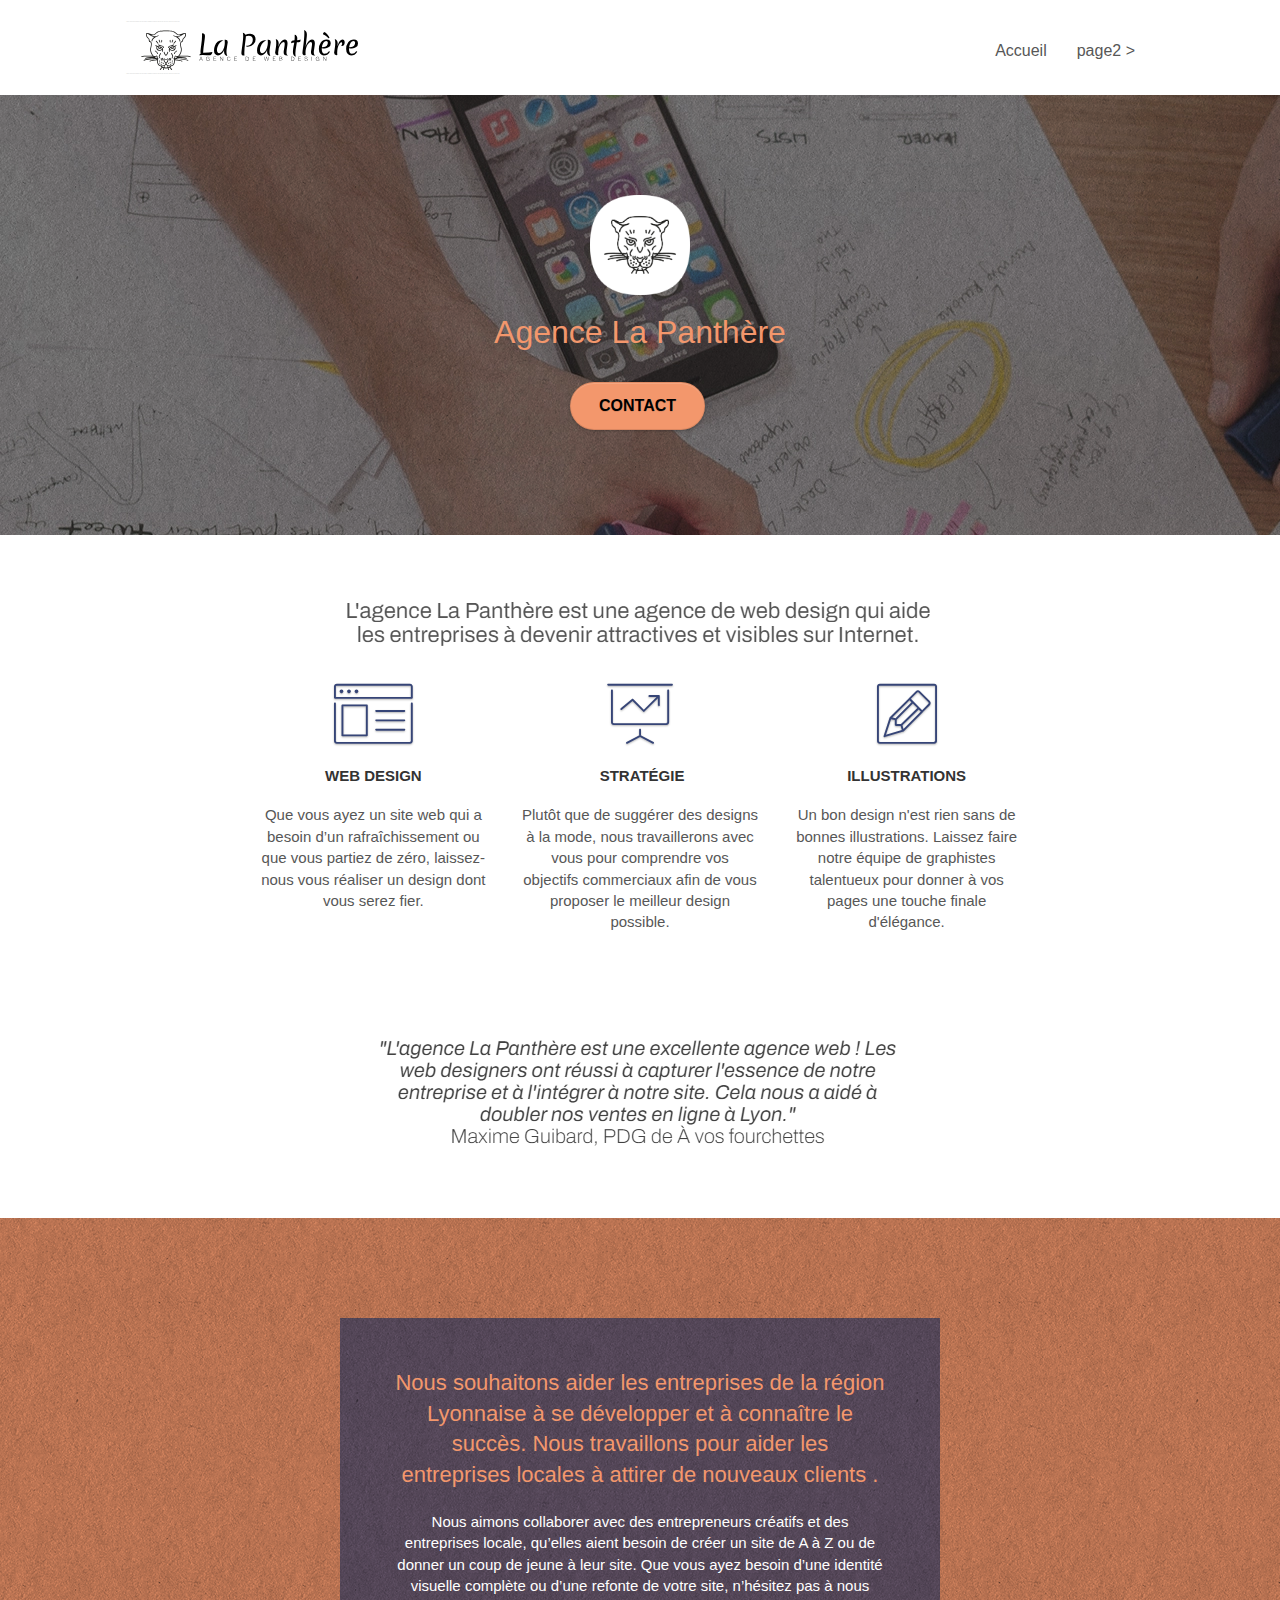
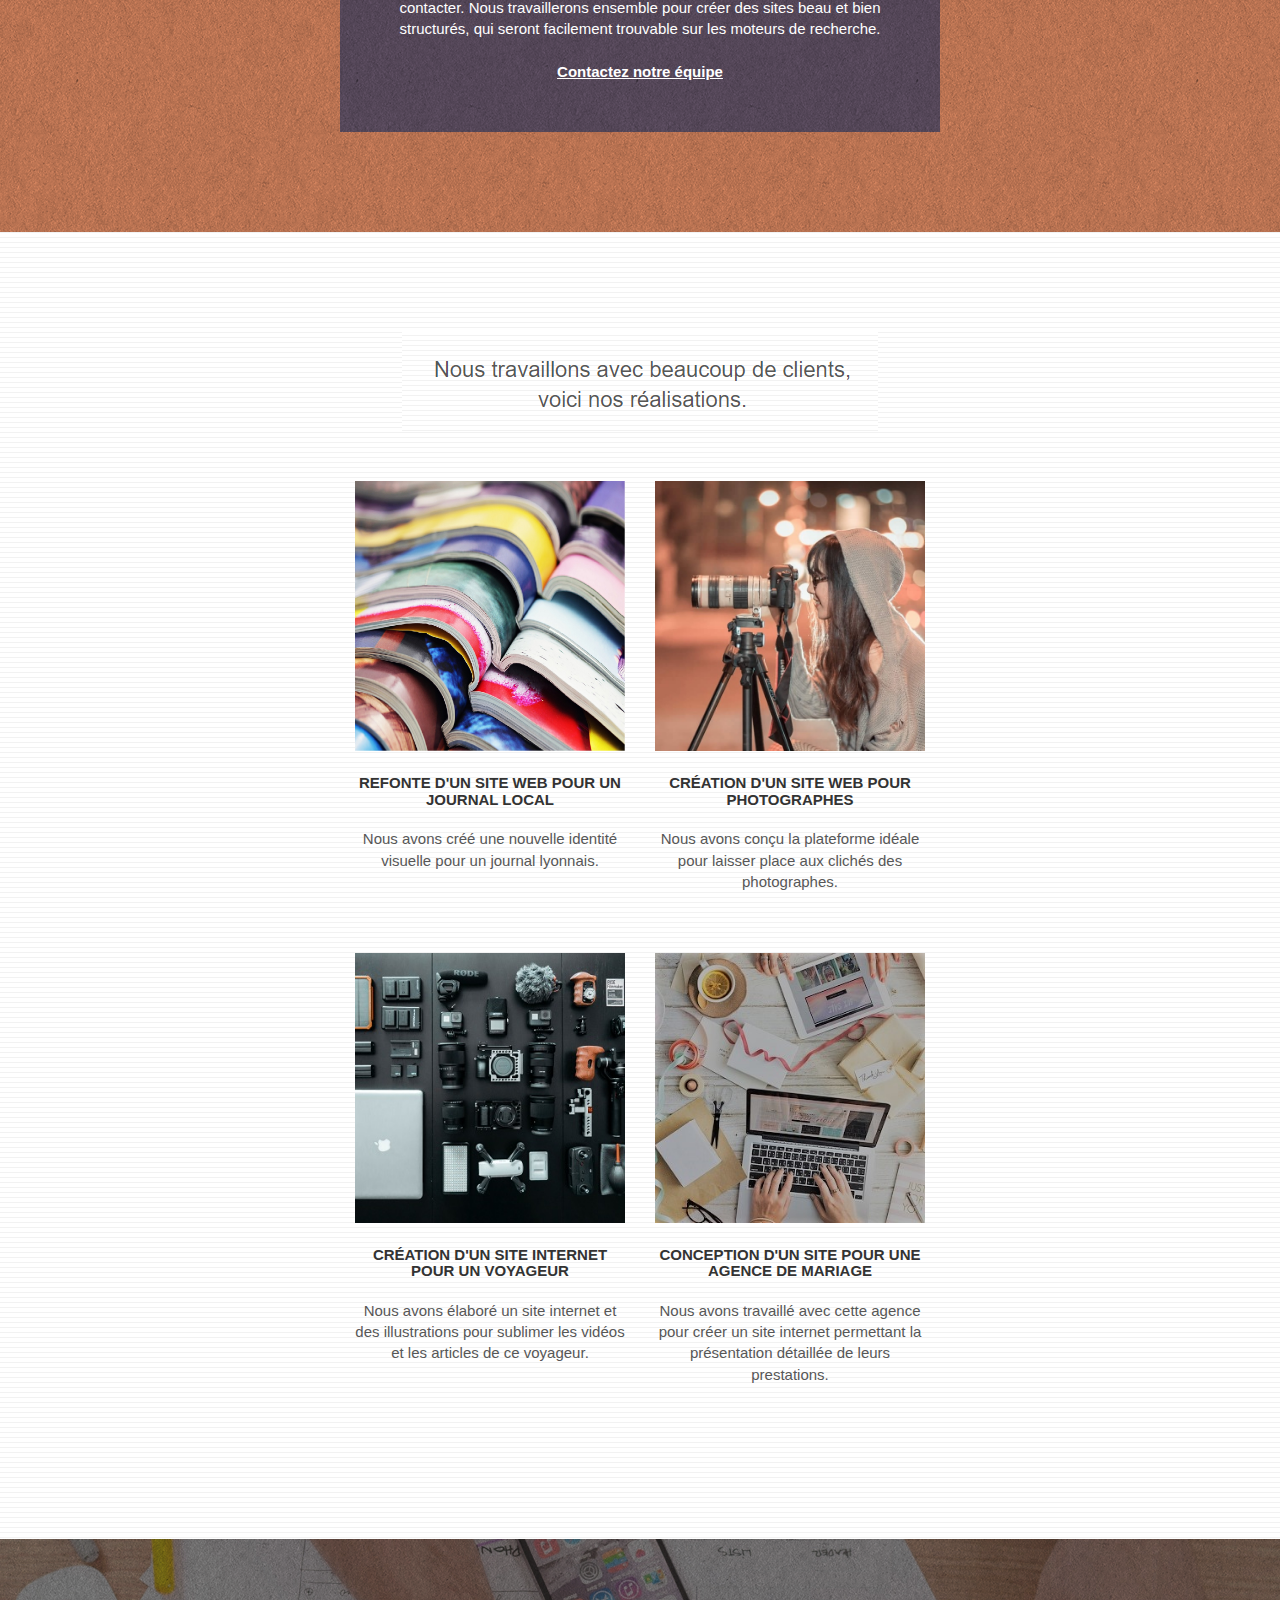
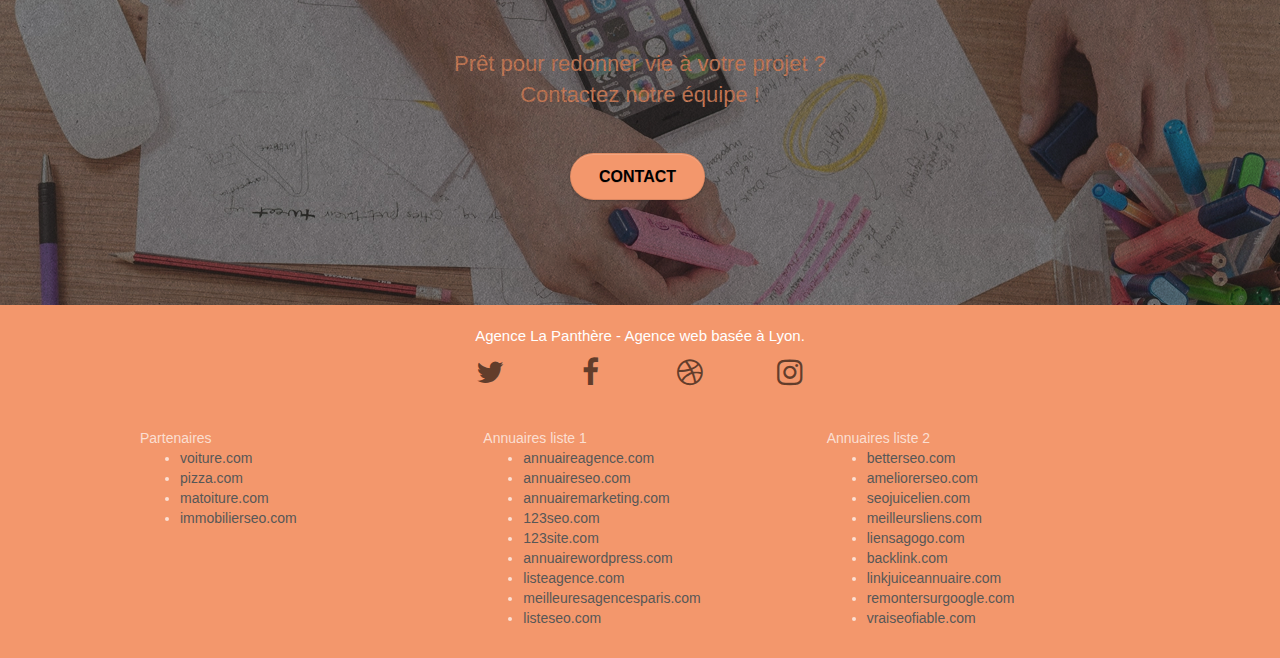
<file: index.html>
<!doctype html>
<html lang="Default">
<head>
    <meta charset="utf-8">
    <meta name="keywords" content="seo, google, site web, site internet, agence design paris, agence design, agence design,agence design,agence design,agence design,agence design,agence design,agence design,agence design">
    <meta name="description" content="">
    <meta name="viewport" content="width=device-width, initial-scale=1.0, viewport-fit=cover">
    <link rel="shortcut icon" type="image/png" href="favicon.jpg">
    
	<link rel="stylesheet" type="text/css" href="./css/bootstrap.css">
	<link rel="stylesheet" type="text/css" href="style.css">
	<link rel="stylesheet" type="text/css" href="./css/font-awesome.css">
	<link rel="stylesheet" type="text/css" href="./css/et-line.css">
	
    
	<script src="./js/jquery-2.1.0.js"></script>
	<script src="./js/bootstrap.js"></script>
	<script src="./js/blocs.js"></script>
	<script src="./js/jquery.touchSwipe.js" defer></script>
	<script src="./js/gmaps.js"></script>

    <title>.</title>

    
<!-- Analytics -->
 
<!-- Analytics END -->
    
</head>
<body>
<!-- Principal conteneur -->
<div class="page-container">
    
<!-- bloc-0 -->
<div class="bloc bgc-white l-bloc " id="bloc-0">
	<div class="container bloc-sm">

		<nav class="navbar row">
			<div class="navbar-header">
				<div class="keywords" style="color:#cccccc;font-size:1px;">Agence web à paris, stratégie web, web design, illustrations, design de site web, site web, web, internet, site internet, site</div>
				<a class="navbar-brand" href="index.html"><img src="img/agence-la-panthere-monochrome.svg" alt="paris web design logo agence web meilleure agence" height="40" /></a>
				<div class="keywords" style="color:#cccccc;font-size:1px;">Agence web à paris, stratégie web, web design, illustrations, design de site web, site web, web, internet, site internet, site</div>
				<button id="nav-toggle" type="button" class="ui-navbar-toggle navbar-toggle" data-toggle="collapse" data-target=".navbar-1">
					<span class="sr-only">Toggle navigation</span><span class="icon-bar"></span><span class="icon-bar"></span><span class="icon-bar"></span>
				</button>
			</div>
			<div class="collapse navbar-collapse navbar-1 special-dropdown-nav">
				<ul class="site-navigation nav navbar-nav">
					<li>
						<a href="index.html">Accueil</a>
					</li>
					<li>
					</li>
					<li>
						<a href="page2.html">page2 &gt;</a>
					</li>
				</ul>
			</div>
		</nav>
	</div>
</div>
<!-- bloc-0 END -->

<!-- bloc-1-presentation -->
<div class="bloc bgc-dark-slate-blue bg-banniere d-bloc bg-t-edge bloc-bg-texture texture-paper b-parallax" id="bloc-1-hero">
	<div class="container bloc-lg">
		<div class="row tight-width-whitespace">
			<div class="col-sm-12">
				<img src="img/logo.png" class="center-block image-resize-mode" width="100" alt="Agence La Panthère, agence web paris, création logo paris" />
				<h1 class="text-center hero-bloc-text tc-white ">
					Agence La Panthère
				</h1>
				<div class="text-center">
					<a href="page2.html" class="btn btn-lg btn-clean btn-rd cta-hero btn-atomic-tangerine" id="cta-hero">Contact</a>
				</div>
			</div>
		</div>
	</div>
</div>
<!-- bloc-1-presentation END -->

<!-- bloc-2-services -->
<div class="bloc bgc-white l-bloc" id="bloc-2-services">
	<div class="container bloc-md">
		<div class="row">
			<div class="col-sm-12 text-center">
				<img alt="agence web, agence web paris, web design paris, stratégie web" src="img/title.png" />
			</div>
		</div>
		<div class="row voffset-lg med-width-whitespace">
			<div class="col-sm-4">
				<div class="text-center">
					<span class="et-icon-browser sm-shadow icon-dark-slate-blue icons icon-lg"></span>
				</div>
				<h3 class="mg-md text-center">
					Web design
				</h3>
				<p class="text-center ">
					Que vous ayez un site web qui a besoin d&rsquo;un rafraîchissement ou que vous partiez de zéro, laissez-nous vous réaliser un design dont vous serez fier.
				</p>
			</div>
			<div class="col-sm-4">
				<div class="text-center">
					<span class="et-icon-presentation sm-shadow icon-dark-slate-blue icons icon-lg"></span>
				</div>
				<h3 class="mg-md text-center">
					&nbsp;Stratégie
				</h3>
				<p class="text-center ">
					Plutôt que de suggérer des designs à la mode, nous travaillerons avec vous pour comprendre vos objectifs commerciaux afin de vous proposer le meilleur design possible.<br>
				</p>
			</div>
			<div class="col-sm-4">
				<div class="text-center">
					<span class="et-icon-edit sm-shadow icon-dark-slate-blue icons icon-lg"></span>
				</div>
				<h3 class="mg-md text-center">
					Illustrations
				</h3>
				<p class="text-center ">
					Un bon design n'est rien sans de bonnes illustrations. Laissez faire notre équipe de graphistes talentueux pour donner à vos pages une touche finale d'élégance.
				</p>
			</div>
		</div>
		<div class="row voffset-lg voffset">
			<div class="col-xs-12 col-md-8 col-md-offset-2 text-center">
				<img alt="agence web, agence web paris, web design paris, stratégie web" src="img/citation.png" />

			</div>
		</div>
	</div>
</div>
<!-- bloc-2-services END -->

<!-- bloc-3-what-i-do -->
<div class="bloc tc-white bgc-atomic-tangerine bg-presentation d-bloc bloc-bg-texture texture-paper b-parallax" id="bloc-3-what-i-do">
	<div class="container bloc-lg">
		<div class="row tight-width-whitespace black-background">
			<div class="col-sm-12">
				<h2 class="mg-md text-center tc-white">
					Nous souhaitons aider les entreprises de la région Lyonnaise à se développer et à connaître le succès. Nous travaillons pour aider les entreprises locales à attirer de nouveaux clients .<br>
				</h2>
				<p class="text-center white">
					Nous aimons collaborer avec des entrepreneurs créatifs et des entreprises locale, qu’elles aient besoin de créer un site de A à Z ou de donner un coup de jeune à leur site. Que vous ayez besoin d’une identité visuelle complète ou d’une refonte de votre site, n’hésitez pas à nous contacter. Nous travaillerons ensemble pour créer des sites beau et bien structurés, qui seront facilement trouvable sur les moteurs de recherche. <br><br><a class="ltc-white bold-link" href="page2.html">Contactez notre équipe</a><br>
				</p>
			</div>
		</div>
	</div>
</div>
<!-- bloc-3-what-i-do END -->

<!-- bloc-4-portfolio -->
<div class="bloc bgc-white bg-lines-h2-bg bg-repeat l-bloc" id="bloc-4-portfolio">
	<div class="container bloc-lg">
		<div class="row">
			<div class="col-sm-12 text-center">
				<img alt="agence web, agence web paris, web design paris, stratégie web" src="img/title2.png" />
			</div>
		</div>
		<div class="row tight-width-whitespace portfolio-row">
			<div class="col-sm-6">
				<a href="#" data-lightbox="img/1.jpg" data-gallery-id="gallery-1" data-caption="Refonte d'un site web pour un journal local" data-frame="snapshot-lb"><img src="img/1.jpg" alt="paris web design logo agence web meilleure agence et refonte site web journal" class="img-responsive portfolio-thumb" /></a>
				<h3 class="mg-md text-center">
					Refonte d'un site web pour un journal local
				</h3>
				<p class="text-center">
					Nous avons créé une nouvelle identité visuelle pour un journal lyonnais.
				</p>
			</div>
			<div class="col-sm-6">
				<a href="#" data-lightbox="img/2.jpg" data-gallery-id="gallery-1" data-caption="Création d'un site web pour photographes" data-frame="snapshot-lb"><img src="img/2.jpg" class="img-responsive portfolio-thumb" alt="paris web design logo agence web meilleure agence, Création d'un site web pour photographes" /></a>
				<h3 class="mg-md text-center">
					Création d'un site web pour photographes
				</h3>
				<p class="text-center">
					Nous avons conçu la plateforme idéale pour laisser place aux clichés des photographes.
				</p>
			</div>
		</div>
		<div class="row tight-width-whitespace portfolio-row">
			<div class="col-sm-6">
				<a href="#" data-lightbox="img/3.bmp" data-gallery-id="gallery-1" data-caption="Création d'un site internet pour un voyageur" data-frame="snapshot-lb"><img src="img/3.bmp" class="img-responsive portfolio-thumb" alt="paris web design logo agence web meilleure agence, Création d'un site web pour voyageur"/></a>
				<h3 class="mg-md text-center">
					Création d'un site internet pour un voyageur
				</h3>
				<p class="text-center">
					Nous avons élaboré un site internet et des illustrations pour sublimer les vidéos et les articles de ce voyageur.
				</p>
			</div>
			<div class="col-sm-6">
				<a href="#" data-lightbox="img/4.bmp" data-gallery-id="gallery-1" data-caption="Conception d'un site pour une agence de mariage" data-frame="snapshot-lb"><img src="img/4.bmp" class="img-responsive portfolio-thumb" alt="paris web design logo agence web meilleure agence, Création d'un site web pour agence de mariage" /></a>
				<h3 class="mg-md text-center">
					Conception d'un site pour une agence de mariage
				</h3>
				<p class="text-center">
					Nous avons travaillé avec cette agence pour créer un site internet permettant la présentation détaillée de leurs prestations.
				</p>
			</div>
		</div>
	</div>
</div>
<!-- bloc-4-portfolio END -->

<!-- bloc-5-cta -->
<div class="bloc bgc-dark-slate-blue bg-banniere d-bloc bloc-bg-texture texture-paper" id="bloc-5-cta">
	<div class="container bloc-lg">
		<div class="row">
			<h2 class="mg-md text-center tc-white">
				Prêt pour redonner vie à votre projet ?<br>Contactez notre équipe !
			</h2>
			<div class="col-sm-12 text-center">
				<a href="page2.html" class="btn btn-atomic-tangerine btn-clean btn-rd btn-lg cta-hero">Contact</a>
			</div>
		</div>
	</div>
</div>
<!-- bloc-5-cta END -->

<!-- Footer - bloc-8 -->
<div class="bloc bgc-atomic-tangerine d-bloc" id="bloc-8">
	<div class="container bloc-sm">
		<div class="row">
			<div class="col-sm-12">
				<p class="text-center white">
					Agence La Panthère - Agence web basée à Lyon.<br>
				</p>
				<div class="row row-no-gutters social">
					<div class="col-sm-3">
						<div class="text-center">
							<a class="social" href="index.html"><span class="fa fa-twitter icon-md"></span></a>
						</div>
					</div>
					<div class="col-sm-3">
						<div class="text-center">
							<a class="social" href="index.html"><span class="fa fa-facebook icon-md"></span></a>
						</div>
					</div>
					<div class="col-sm-3">
						<div class="text-center">
							<a class="social" href="index.html"><span class="fa fa-dribbble icon-md"></span></a>
						</div>
					</div>
					<div class="col-sm-3">
						<div class="text-center">
							<a class="social" href="index.html"><span class="fa fa-instagram icon-md"></span></a>
						</div>
					</div>
					<div class="keywords" style="color:#F3976C;">Agence web à paris, stratégie web, web design, illustrations, design de site web, site web, web, internet, site internet, site</div>
				</div>
				<div class="row">
					<div class="col-sm-4">
						Partenaires
							<ul>
								<li><a href="voiture.com">voiture.com</a></li>
								<li><a href="pizza.com">pizza.com</a></li>
								<li><a href="matoiture.com">matoiture.com</a></li>
								<li><a href="immobilierseo.com">immobilierseo.com</a></li>
							</ul>		
					</div>
					<div class="col-sm-4">
						Annuaires liste 1
						<ul>
							<li><a href="annuaireagence.com">annuaireagence.com</a></li>
							<li><a href="annuaireseo.com">annuaireseo.com</a></li>
							<li><a href="annuairemarketing.com">annuairemarketing.com</a></li>
							<li><a href="123seoture.com">123seo.com</a></li>
							<li><a href="123site.com">123site.com</a></li>
							<li><a href="annuairewordpress.com">annuairewordpress.com</a></li>
							<li><a href="listeagence.com">listeagence.com</a></li>
							<li><a href="meilleuresagencesparis.com">meilleuresagencesparis.com</a></li>
							<li><a href="listeseo.com">listeseo.com</a></li>
						</ul>
					</div>
					<div class="col-sm-4">
						Annuaires liste 2
						<ul>
							<li><a href="betterseo.com">betterseo.com</a></li>
							<li><a href="ameliorerseo.com">ameliorerseo.com</a></li>
							<li><a href="seojuicelien.com">seojuicelien.com</a></li>
							<li><a href="meilleursliens.com">meilleursliens.com</a></li>
							<li><a href="liensagogo.com">liensagogo.com</a></li>
							<li><a href="backlink.com">backlink.com</a></li>
							<li><a href="linkjuiceannuaire.com">linkjuiceannuaire.com</a></li>
							<li><a href="remontersurgoogle.com">remontersurgoogle.com</a></li>
							<li><a href="vraiseofiable.com">vraiseofiable.com</a></li>
						</ul>
					</div>
				</div>
			</div>
		</div>
	</div>
</div>
<!-- Footer - bloc-8 END -->

</div>
<!-- Principal conteneur END -->
    

</body>
</html>
</file>
<file: style.css>
body {
    margin: 0;
    padding: 0;
    background: #FFF;
    overflow-x: hidden;
    -webkit-font-smoothing: antialiased;
    -moz-osx-font-smoothing: grayscale;
}

a,
button {
    transition: all .3s ease-in-out;
    outline: none !important;
}

a:hover {
    text-decoration: none;
    cursor: pointer;
}

#page-loading-blocs-notifaction {
    position: fixed;
    top: 0;
    bottom: 0;
    width: 100%;
    z-index: 100000;
    background: #FFFFFF url("img/pageload-spinner.gif") no-repeat center center;
}

.bloc {
    width: 100%;
    clear: both;
    background: 50% 50% no-repeat;
    padding: 0 50px;
    -webkit-background-size: cover;
    -moz-background-size: cover;
    -o-background-size: cover;
    background-size: cover;
    position: relative;
}

.bloc .container {
    padding-left: 0;
    padding-right: 0;
}

.bloc-lg {
    padding: 100px 50px;
}

.bloc-md {
    padding: 50px;
}

.bloc-sm {
    padding: 20px 50px;
}

.bg-center,
.bg-l-edge,
.bg-r-edge,
.bg-t-edge,
.bg-b-edge,
.bg-tl-edge,
.bg-bl-edge,
.bg-tr-edge,
.bg-br-edge,
.bg-repeat {
    -webkit-background-size: auto !important;
    -moz-background-size: auto !important;
    -o-background-size: auto !important;
    background-size: auto !important;
}

.bg-repeat {
    background: repeat;
}

.bg-t-edge {
    background: top no-repeat;
}

.bloc-bg-texture::before {
    content: "";
    background-size: 2px 2px;
    position: absolute;
    top: 0;
    bottom: 0;
    left: 0;
    right: 0;
}

.texture-paper::before {
    background: url("img/texture-paper.webp");
    background-size: 280px 280px;
}

.b-parallax {
    background-attachment: fixed;
}

.d-bloc {
    color: rgba(255, 255, 255, .7);
}

.d-bloc button:hover {
    color: rgba(255, 255, 255, .9);
}

.d-bloc .icon-round,
.d-bloc .icon-square,
.d-bloc .icon-rounded,
.d-bloc .icon-semi-rounded-a,
.d-bloc .icon-semi-rounded-b {
    border-color: rgba(255, 255, 255, .9);
}

.d-bloc .divider-h span {
    border-color: rgba(255, 255, 255, .2);
}

.d-bloc .a-btn,
.d-bloc .navbar a,
.d-bloc .navbar-brand,
.d-bloc a .icon-sm,
.d-bloc a .icon-md,
.d-bloc a .icon-lg,
.d-bloc a .icon-xl,
.d-bloc h1 a,
.d-bloc h2 a,
.d-bloc h3 a,
.d-bloc h4 a,
.d-bloc h5 a,
.d-bloc h6 a,
.d-bloc p a {
    color: rgba(0, 0, 0, .6);
}

.d-bloc .a-btn:hover,
.d-bloc .navbar a:hover,
.d-bloc .navbar-brand:hover,
.d-bloc a:hover .icon-sm,
.d-bloc a:hover .icon-md,
.d-bloc a:hover .icon-lg,
.d-bloc a:hover .icon-xl,
.d-bloc h1 a:hover,
.d-bloc h2 a:hover,
.d-bloc h3 a:hover,
.d-bloc h4 a:hover,
.d-bloc h5 a:hover,
.d-bloc h6 a:hover,
.d-bloc p a:hover {
    color: black;
}

.d-bloc .navbar-toggle .icon-bar {
    background: rgba(255, 255, 255, 1);
}

.d-bloc .btn-wire,
.d-bloc .btn-wire:hover {
    color: rgba(255, 255, 255, 1);
    border-color: rgba(255, 255, 255, 1);
}

.d-bloc .panel {
    color: rgba(0, 0, 0, .5);
}

.d-bloc .panel button:hover {
    color: rgba(0, 0, 0, .7);
}

.d-bloc .panel icon {
    border-color: rgba(0, 0, 0, .7);
}

.d-bloc .panel .divider-h span {
    border-color: rgba(0, 0, 0, .1);
}

.d-bloc .panel .a-btn {
    color: rgba(0, 0, 0, .6);
}

.d-bloc .panel .a-btn:hover {
    color: rgba(0, 0, 0, 1);
}

.d-bloc .panel .btn-wire,
.d-bloc .panel .btn-wire:hover {
    color: rgba(0, 0, 0, .7);
    border-color: rgba(0, 0, 0, .3);
}

.d-bloc .panel,
.l-bloc {
    color: rgba(0, 0, 0, .5);
}

.d-bloc .panel button:hover,
.l-bloc button:hover {
    color: rgba(0, 0, 0, .7);
}

.l-bloc .icon-round,
.l-bloc .icon-square,
.l-bloc .icon-rounded,
.l-bloc .icon-semi-rounded-a,
.l-bloc .icon-semi-rounded-b {
    border-color: rgba(0, 0, 0, .7);
}

.d-bloc .panel .divider-h span,
.l-bloc .divider-h span {
    border-color: rgba(0, 0, 0, .1);
}

.d-bloc .panel .a-btn,
.l-bloc .a-btn,
.l-bloc .navbar a,
.l-bloc .navbar-brand,
.l-bloc a .icon-sm,
.l-bloc a .icon-md,
.l-bloc a .icon-lg,
.l-bloc a .icon-xl,
.l-bloc h1 a,
.l-bloc h2 a,
.l-bloc h3 a,
.l-bloc h4 a,
.l-bloc h5 a,
.l-bloc h6 a,
.l-bloc p a {
    color: rgba(0, 0, 0, .6);
}

.d-bloc .panel .a-btn:hover,
.l-bloc .a-btn:hover,
.l-bloc .navbar a:hover,
.l-bloc .navbar-brand:hover,
.l-bloc a:hover .icon-sm,
.l-bloc a:hover .icon-md,
.l-bloc a:hover .icon-lg,
.l-bloc a:hover .icon-xl,
.l-bloc h1 a:hover,
.l-bloc h2 a:hover,
.l-bloc h3 a:hover,
.l-bloc h4 a:hover,
.l-bloc h5 a:hover,
.l-bloc h6 a:hover,
.l-bloc p a:hover {
    color: rgba(0, 0, 0, 1);
}

.l-bloc .navbar-toggle .icon-bar {
    color: rgba(0, 0, 0, .6);
}

.d-bloc .panel .btn-wire,
.d-bloc .panel .btn-wire:hover,
.l-bloc .btn-wire,
.l-bloc .btn-wire:hover {
    color: rgba(0, 0, 0, .7);
    border-color: rgba(0, 0, 0, .3);
}

.voffset {
    margin-top: 30px;
}

.voffset-lg {
    margin-top: 80px;
}

.row-no-gutters {
    margin-right: 0;
    margin-left: 0;
}

.row.row-no-gutters>[class^="col-"],
.row.row-no-gutters>[class*=" col-"] {
    padding-right: 0;
    padding-left: 0;
}

#bloc-1-hero h1 {
    font-size: 32px;
}

.navbar {
    margin-bottom: 0;
    z-index: 1;
}

.navbar-brand {
    height: auto;
    padding: 3px 15px;
    font-size: 25px;
    font-weight: normal;
    font-weight: 600;
    line-height: 44px;
}

.navbar-brand img {
    max-height: 200px;
    margin: 0 5px 0 0;
    display: inline;
}

.navbar-brand img[src$=svg] {
    min-width: 100px;
}

.nav-center .navbar-brand img {
    margin: 0;
}

.navbar .nav {
    padding-top: 2px;
    margin-right: -16px;
    float: right;
    z-index: 1;
}

.nav>li {
    float: left;
    margin-top: 4px;
    font-size: 16px;
}

.navbar-nav .open .dropdown-menu>li>a {
    text-align: inherit;
}

.nav>li a:hover,
.nav>li a:focus {
    background: transparent;
}

.navbar-toggle {
    margin: 10px 10px 0 0;
    border: 0px;
}

.navbar-toggle:hover {
    background: transparent !important;
}

.navbar-toggle .icon-bar {
    background-color: rgba(0, 0, 0, .5);
    width: 26px;
}

.nav-invert .navbar .nav {
    float: left;
}

.nav-invert .navbar-header,
.nav-invert .navbar-brand {
    float: right;
    position: relative;
    z-index: 2;
}

@media (min-width: 768px) {
    .site-navigation {
        position: absolute;
        top: 50%;
        right: 20px;
        transform: translate(0, -50%);
        -webkit-transform: translateY(-50%);
    }

    .nav>li .dropdown-menu a,
    .nav>li .dropdown-menu a:hover {
        color: #484848;
    }

    .nav-invert .site-navigation {
        left: 0;
        right: 0;
    }

    .nav-center {
        text-align: center;
    }

    .nav-center .navbar-header {
        width: 100%;
    }

    .nav-center .navbar-header,
    .nav-center .navbar-brand,
    .nav-center .nav>li {
        float: none;
        display: inline-block;
    }

    .nav-center .site-navigation {
        position: relative;
        width: 100%;
        right: 0;
        margin-right: 0px;
        margin-top: 20px;
    }

    .nav-center.mini-nav .navbar-toggle {
        float: none;
        margin: 10px auto 0;
    }
}

.nav>li>.dropdown a {
    background: none !important;
    display: block;
    padding: 14px 15px;
}

nav .caret {
    margin: 0 5px;
}

.dropdown-menu .dropdown-menu {
    top: -8px;
    left: 100%;
}

.dropdown-menu .dropmenu-flow-right {
    top: 100%;
    left: 0;
    margin-left: -1px;
    border-top-left-radius: 0;
    border-top-right-radius: 0;
}

.dropdown-menu .dropdown span {
    border: 4px solid black;
    border-top-color: transparent;
    border-right-color: transparent;
    border-bottom-color: transparent;
    margin: 6px -5px 0 0 !important;
    float: right;
}

.mg-md {
    margin-top: 10px;
    margin-bottom: 20px;
}

.mg-lg {
    margin-top: 10px;
    margin-bottom: 40px;
}

.btn {
    margin: 0 5px 5px 0;
}

.btn.pull-right {
    margin: 0 0 5px 5px;
}

.btn-d,
.btn-d:hover,
.btn-d:focus {
    color: #FFF;
    background: rgba(0, 0, 0, .3);
}

button {
    outline: none !important;
}

.btn-rd {
    border-radius: 40px;
}

.btn-clean {
    border: 1px solid rgba(0, 0, 0, .08);
    border-bottom-color: rgba(0, 0, 0, .1);
    text-shadow: 0 1px 0 rgba(0, 0, 1, .1);
    box-shadow: 0 1px 3px rgba(0, 0, 1, .25), inset 0 1px 0 0 rgba(255, 255, 255, .15);
}

.icon-md {
    font-size: 30px !important;
}

.icon-lg {
    font-size: 60px !important;
}

.sm-shadow {
    text-shadow: 0 1px 2px rgba(0, 0, 0, .3);
}

.panel-sq,
.panel-sq .panel-heading,
.panel-sq .panel-footer {
    border-radius: 0;
}

.panel-rd {
    border-radius: 30px;
}

.panel-rd .panel-heading {
    border-radius: 29px 29px 0 0;
}

.panel-rd .panel-footer {
    border-radius: 0 0 29px 29px;
}

.form-control {
    border-color: rgba(0, 0, 0, .1);
    box-shadow: none;
}

.scrollToTop {
    width: 40px;
    height: 40px;
    position: fixed;
    bottom: 20px;
    right: 20px;
    opacity: 0;
    z-index: 500;
    transition: all .3s ease-in-out;
}

.scrollToTop span {
    margin-top: 6px;
}

.showScrollTop {
    font-size: 14px;
    opacity: 1;
}

a[data-lightbox] {
    position: relative;
    display: block;
    text-align: center;
}

a[data-lightbox]:hover::before {
    content: "+";
    font-family: "HelveticaNeue-Light", "Helvetica Neue Light", "Helvetica Neue", Helvetica, Arial;
    font-size: 32px;
    width: 50px;
    height: 50px;
    margin-left: -25px;
    border-radius: 50%;
    background: rgba(0, 0, 0, .6);
    color: #FFF;
    font-weight: 100;
    z-index: 1;
    position: absolute;
    top: 50%;
    transform: translateY(-50%);
    -webkit-transform: translateY(-50%);
}

a[data-lightbox]:hover img {
    opacity: 0.6;
    -webkit-animation-fill-mode: none;
    animation-fill-mode: none;
}

#lightbox-modal {
    display: flex;
    align-items: center;
}

#lightbox-modal .modal-dialog {
    width: 90%;
    max-width: 900px;
    margin: 0 auto 0;
}

#lightbox-modal .modal-dialog img {
    max-height: 90vh;
    margin: 0 auto;
}

.lightbox-caption {
    padding: 20px;
    color: #FFF;
    background: rgba(0, 0, 0, .5);
    position: absolute;
    left: 15px;
    right: 15px;
    bottom: 5px;
}

.close-lightbox {
    color: #FFF;
    font-size: 30px;
    position: absolute;
    top: 20px;
    right: 20px;
    z-index: 20;
    background: rgba(0, 0, 0, .5);
    border: none;
    line-height: 30px;
    padding: 0 9px 5px;
    opacity: 0.3;
}

.close-lightbox:hover,
.next-lightbox:hover,
.prev-lightbox:hover {
    opacity: 1.0;
    color: #FFF;
}

.next-lightbox,
.prev-lightbox {
    font-size: 20px;
    color: rgba(255, 255, 255, .9);
    background: rgba(0, 0, 0, .5);
    transition: all .2s ease-in-out;
    position: absolute;
    top: 45%;
    z-index: 1;
    opacity: 0.4;
}

.next-lightbox {
    padding: 6px 8px 1px 13px;
    right: 25px;
}

.prev-lightbox {
    padding: 6px 13px 1px 10px;
    left: 25px;
}

.snapshot-lb .modal-body {
    padding-bottom: 45px;
}

.snapshot-lb .lightbox-caption {
    padding: 0;
    color: rgba(0, 0, 0, .5);
    background: none;
}

h1,
h2,
h3,
h4,
h5,
h6,
p,
label,
.btn,
a {
    font-family: "helvetica";
    font-weight: 400;
    color: #575757 !important;
}

.container {
    max-width: 1000px;
}

.hero-bloc-text {
    font-size: 38px;
}

.hero-bloc-text-sub {
    font-size: 36px;
}

.statement-bloc-text {
    line-height: 26px;
    font-style: italic;
    font-size: 20px;
    text-align: center;
    font-weight: lighter;
    max-width: 520px;
    margin: auto auto auto auto;
}

p {
    font-size: 15px;
}

.tight-width-whitespace {
    max-width: 600px;
    margin: auto auto auto auto;
}

.h1 {
    font-size: 20px;
    font-family: "Open Sans";
}

.cta-hero {
    margin-top: 22px;
    color: #FFFFFF !important;
    text-transform: uppercase;
    padding: 12px 28px 12px 28px;
    font-size: 16px;
    font-weight: 700;
}

.social {
    max-width: 400px;
    margin: auto auto auto auto;
}

h2 {
    font-size: 22px;
    line-height: 1.4em;
}

h3 {
    font-size: 15px;
    text-transform: uppercase;
    font-weight: 700;
    color: #333333 !important;
}

.med-width-whitespace {
    max-width: 800px;
    margin: auto auto auto auto;
    box-shadow: 0px 0px 0px #000000;
}

h1 {
    color: #333333 !important;
}

h4 {
    color: #333333 !important;
}

.icons {
    margin-bottom: 14px;
    margin-top: 24px;
}

.white {
    color: #FFFFFF !important;
}

.black {
    color: black !important;
}

.portfolio-thumb {
    margin-bottom: 24px;
}

.portfolio-row {
    margin-bottom: 44px;
    margin-top: 50px;
}

.avatar {
    box-shadow: 0px 4px 9px rgba(0, 0, 0, 0.3);
}

.black-background {
    background-color: rgba(54, 69, 119, 0.7);
    padding: 40px 40px 40px 40px;
}

.bold-link {
    font-weight: 900;
    text-decoration: underline !important;
}

.bgc-white {
    background-color: #FFFFFF;
}

.bgc-dark-slate-blue {
    background-color: #364577;
}

.bgc-atomic-tangerine {
    background-color: #F3976C;
}

.tc-white {
    color: #F3976C !important;
}

.btn-atomic-tangerine {
    background: #F3976C;
    color: black !important;
}

.btn-atomic-tangerine:hover {
    background: #c27956 !important;
    color: black !important;
}

.ltc-white {
    color: #FFFFFF !important;
}

.ltc-white:hover {
    color: #cccccc !important;
}

.ltc-atomic-tangerine {
    color: #F3976C !important;
}

.ltc-atomic-tangerine:hover {
    color: #c27956 !important;
}

.icon-dark-slate-blue {
    color: #364577 !important;
    border-color: #364577 !important;
}

.bg-dots-bg {
    background-image: url("img/dots-bg.webp");
}

.bg-lines-h2-bg {
    background-image: url("img/lines-h2-bg.webp");
}

.bg-banniere {
    background-image: url("img/agence-la-panthere.webp");
}

.bg-presentation {
    background-image: url("img/image-de-presentation.webp");
}

.title-index {
    margin-inline: 140px;
    text-align: center;
    line-height: 25px;
}

.title-citation {
    font-style: italic;
    margin-bottom: 0;
}

.title-citation-signature {
    font-size: 20px;
    margin-top: 10px;
}

.title-bottom {
    position: relative;
    margin-inline: 140px;
}

@media (max-width: 1024px) {
    .bloc {
        padding-left: 20px;
        padding-right: 20px;
    }

    .bloc.full-width-bloc,
    .bloc-tile-2.full-width-bloc .container,
    .bloc-tile-3.full-width-bloc .container,
    .bloc-tile-4.full-width-bloc .container {
        padding-left: 0;
        padding-right: 0;
    }
}

@media (max-width: 992px) and (min-width: 768px) {
    .navbar .nav {
        max-width: 80%
    }

    .nav-center.navbar .nav {
        max-width: 100%
    }

    .title-index {
        margin-inline: 12%;
    }

    .title-bottom {
        position: relative;
        margin-inline: 12%;
    }
}

@media only screen and (min-width: 768px) and (max-width: 1024px) and (orientation: landscape) {
    .b-parallax {
        background-attachment: scroll;
    }
}

@media only screen and (min-width: 1024px) and (max-width: 1366px) and (-webkit-min-device-pixel-ratio: 1.5) {
    .b-parallax {
        background-attachment: scroll;
    }
}

@media (max-width: 991px) {
    .container {
        width: 100%;
    }

    .b-parallax {
        background-attachment: scroll;
    }

    .page-container,
    #hero-bloc {
        overflow-x: hidden;
        position: relative;
    }

    .bloc-group,
    .bloc-group .bloc {
        display: block;
        width: 100%;
    }

    .bloc-fill-screen .fill-bloc-top-edge,
    .bloc-fill-screen .fill-bloc-bottom-edge {
        padding: 0 20px;
    }

    .title-index {
        margin-inline: 12%;
    }

    .title-bottom {
        margin-inline: 12%;
    }
}

@media (max-width: 767px) {
    .page-container {
        overflow-x: hidden;
        position: relative;
    }

    h1,
    h2,
    h3,
    h4,
    h5,
    h6,
    p,
    #disqus_thread {
        padding-left: 10px !important;
        padding-right: 10px !important;
    }

    .b-parallax {
        background-attachment: scroll;
    }

    .navbar .nav {
        padding-top: 0;
        border-top: 1px solid rgba(0, 0, 0, .2);
        float: none !important;
    }

    .navbar.row {
        margin-left: 0;
        margin-right: 0;
    }

    .site-navigation {
        position: inherit;
        transform: none;
        -webkit-transform: none;
        -ms-transform: none;
    }

    .nav>li {
        margin-top: 0;
        border-bottom: 1px solid rgba(0, 0, 0, .1);
        background: rgba(0, 0, 0, .05);
        text-align: left;
        padding-left: 15px;
        width: 100%;
    }

    .nav>li:hover {
        background: rgba(0, 0, 0, .08);
    }

    .dropdown .dropdown a .caret {
        float: none;
        margin: 5px 0 0 10px !important;
        border: 4px solid black;
        border-bottom-color: transparent;
        border-right-color: transparent;
        border-left-color: transparent;
    }

    #hero-bloc .navbar .nav {
        background: rgba(0, 0, 0, .8);
    }

    #hero-bloc .navbar .nav a {
        color: rgba(255, 255, 255, .6);
    }

    .hero {
        padding: 50px 0;
    }

    .hero-nav {
        left: -1px;
        right: -1px;
    }

    .navbar-collapse {
        padding: 0;
        overflow-x: hidden;
        -webkit-box-shadow: none;
        box-shadow: none;
    }

    .navbar-brand img {
        max-height: 40px;
        width: auto;
    }

    .nav-invert .navbar-header {
        float: none;
        width: 100%;
    }

    .nav-invert .navbar-toggle {
        float: left;
        margin-left: 10px;
    }

    .bloc {
        padding-left: 0;
        padding-right: 0;
    }

    .bloc-xxl,
    .bloc-xl,
    .bloc-lg {
        padding: 40px 0;
    }

    .bloc-sm,
    .bloc-md {
        padding-left: 0;
        padding-right: 0;
    }

    .bloc-tile-2 .container,
    .bloc-tile-3 .container,
    .bloc-tile-4 .container,
    .bloc-fill-screen .fill-bloc-top-edge,
    .bloc-fill-screen .fill-bloc-bottom-edge {
        padding-left: 0;
        padding-right: 0;
    }

    .a-block {
        padding: 0 10px;
    }

    .btn-dwn {
        display: none;
    }

    .voffset {
        margin-top: 5px;
    }

    .voffset-md {
        margin-top: 20px;
    }

    .voffset-lg {
        margin-top: 30px;
    }

    form {
        padding: 5px;
    }

    .close-lightbox {
        display: inline-block;
    }

    .blocsapp-device-iphone5 {
        background-size: 216px 425px;
        padding-top: 60px;
        width: 216px;
        height: 425px;
    }

    .blocsapp-device-iphone5 img {
        width: 180px;
        height: 320px;
    }

    .title-index {
        margin-inline: 5%;
    }

    .title-bottom {
        margin-inline: 5%;
    }
}

@media (max-width: 400px) {
    .bloc {
        padding-left: 0;
        padding-right: 0;
    }
}

@media (max-width: 767px) {
    .bloc-mob-center-text {
        text-align: center;
    }
}
</file>
<file: css/et-line.css>
@font-face {
    font-family: et-line;
    src: url(../fonts/et-line.eot);
    src: url(../fonts/et-line.eot?#iefix) format('embedded-opentype'), url(../fonts/et-line.woff) format('woff'), url(../fonts/et-line.ttf) format('truetype'), url(../fonts/et-line.svg#et-line) format('svg');
    font-weight: 400;
    font-style: normal
}

.et-icon-adjustments,
.et-icon-alarmclock,
.et-icon-anchor,
.et-icon-aperture,
.et-icon-attachment,
.et-icon-bargraph,
.et-icon-basket,
.et-icon-beaker,
.et-icon-bike,
.et-icon-book-open,
.et-icon-briefcase,
.et-icon-browser,
.et-icon-calendar,
.et-icon-camera,
.et-icon-caution,
.et-icon-chat,
.et-icon-circle-compass,
.et-icon-clipboard,
.et-icon-clock,
.et-icon-cloud,
.et-icon-compass,
.et-icon-desktop,
.et-icon-dial,
.et-icon-document,
.et-icon-documents,
.et-icon-download,
.et-icon-dribbble,
.et-icon-edit,
.et-icon-envelope,
.et-icon-expand,
.et-icon-facebook,
.et-icon-flag,
.et-icon-focus,
.et-icon-gears,
.et-icon-genius,
.et-icon-gift,
.et-icon-global,
.et-icon-globe,
.et-icon-googleplus,
.et-icon-grid,
.et-icon-happy,
.et-icon-hazardous,
.et-icon-heart,
.et-icon-hotairballoon,
.et-icon-hourglass,
.et-icon-key,
.et-icon-laptop,
.et-icon-layers,
.et-icon-lifesaver,
.et-icon-lightbulb,
.et-icon-linegraph,
.et-icon-linkedin,
.et-icon-lock,
.et-icon-magnifying-glass,
.et-icon-map,
.et-icon-map-pin,
.et-icon-megaphone,
.et-icon-mic,
.et-icon-mobile,
.et-icon-newspaper,
.et-icon-notebook,
.et-icon-paintbrush,
.et-icon-paperclip,
.et-icon-pencil,
.et-icon-phone,
.et-icon-picture,
.et-icon-pictures,
.et-icon-piechart,
.et-icon-presentation,
.et-icon-pricetags,
.et-icon-printer,
.et-icon-profile-female,
.et-icon-profile-male,
.et-icon-puzzle,
.et-icon-quote,
.et-icon-recycle,
.et-icon-refresh,
.et-icon-ribbon,
.et-icon-rss,
.et-icon-sad,
.et-icon-scissors,
.et-icon-scope,
.et-icon-search,
.et-icon-shield,
.et-icon-speedometer,
.et-icon-strategy,
.et-icon-streetsign,
.et-icon-tablet,
.et-icon-target,
.et-icon-telescope,
.et-icon-toolbox,
.et-icon-tools,
.et-icon-tools-2,
.et-icon-trophy,
.et-icon-tumblr,
.et-icon-twitter,
.et-icon-upload,
.et-icon-video,
.et-icon-wallet,
.et-icon-wine {
    font-family: et-line;
    speak: none;
    font-style: normal;
    font-weight: 400;
    font-variant: normal;
    text-transform: none;
    line-height: 1;
    -webkit-font-smoothing: antialiased;
    -moz-osx-font-smoothing: grayscale;
    display: inline-block
}

.et-icon-mobile:before {
    content: "\e000"
}

.et-icon-laptop:before {
    content: "\e001"
}

.et-icon-desktop:before {
    content: "\e002"
}

.et-icon-tablet:before {
    content: "\e003"
}

.et-icon-phone:before {
    content: "\e004"
}

.et-icon-document:before {
    content: "\e005"
}

.et-icon-documents:before {
    content: "\e006"
}

.et-icon-search:before {
    content: "\e007"
}

.et-icon-clipboard:before {
    content: "\e008"
}

.et-icon-newspaper:before {
    content: "\e009"
}

.et-icon-notebook:before {
    content: "\e00a"
}

.et-icon-book-open:before {
    content: "\e00b"
}

.et-icon-browser:before {
    content: "\e00c"
}

.et-icon-calendar:before {
    content: "\e00d"
}

.et-icon-presentation:before {
    content: "\e00e"
}

.et-icon-picture:before {
    content: "\e00f"
}

.et-icon-pictures:before {
    content: "\e010"
}

.et-icon-video:before {
    content: "\e011"
}

.et-icon-camera:before {
    content: "\e012"
}

.et-icon-printer:before {
    content: "\e013"
}

.et-icon-toolbox:before {
    content: "\e014"
}

.et-icon-briefcase:before {
    content: "\e015"
}

.et-icon-wallet:before {
    content: "\e016"
}

.et-icon-gift:before {
    content: "\e017"
}

.et-icon-bargraph:before {
    content: "\e018"
}

.et-icon-grid:before {
    content: "\e019"
}

.et-icon-expand:before {
    content: "\e01a"
}

.et-icon-focus:before {
    content: "\e01b"
}

.et-icon-edit:before {
    content: "\e01c"
}

.et-icon-adjustments:before {
    content: "\e01d"
}

.et-icon-ribbon:before {
    content: "\e01e"
}

.et-icon-hourglass:before {
    content: "\e01f"
}

.et-icon-lock:before {
    content: "\e020"
}

.et-icon-megaphone:before {
    content: "\e021"
}

.et-icon-shield:before {
    content: "\e022"
}

.et-icon-trophy:before {
    content: "\e023"
}

.et-icon-flag:before {
    content: "\e024"
}

.et-icon-map:before {
    content: "\e025"
}

.et-icon-puzzle:before {
    content: "\e026"
}

.et-icon-basket:before {
    content: "\e027"
}

.et-icon-envelope:before {
    content: "\e028"
}

.et-icon-streetsign:before {
    content: "\e029"
}

.et-icon-telescope:before {
    content: "\e02a"
}

.et-icon-gears:before {
    content: "\e02b"
}

.et-icon-key:before {
    content: "\e02c"
}

.et-icon-paperclip:before {
    content: "\e02d"
}

.et-icon-attachment:before {
    content: "\e02e"
}

.et-icon-pricetags:before {
    content: "\e02f"
}

.et-icon-lightbulb:before {
    content: "\e030"
}

.et-icon-layers:before {
    content: "\e031"
}

.et-icon-pencil:before {
    content: "\e032"
}

.et-icon-tools:before {
    content: "\e033"
}

.et-icon-tools-2:before {
    content: "\e034"
}

.et-icon-scissors:before {
    content: "\e035"
}

.et-icon-paintbrush:before {
    content: "\e036"
}

.et-icon-magnifying-glass:before {
    content: "\e037"
}

.et-icon-circle-compass:before {
    content: "\e038"
}

.et-icon-linegraph:before {
    content: "\e039"
}

.et-icon-mic:before {
    content: "\e03a"
}

.et-icon-strategy:before {
    content: "\e03b"
}

.et-icon-beaker:before {
    content: "\e03c"
}

.et-icon-caution:before {
    content: "\e03d"
}

.et-icon-recycle:before {
    content: "\e03e"
}

.et-icon-anchor:before {
    content: "\e03f"
}

.et-icon-profile-male:before {
    content: "\e040"
}

.et-icon-profile-female:before {
    content: "\e041"
}

.et-icon-bike:before {
    content: "\e042"
}

.et-icon-wine:before {
    content: "\e043"
}

.et-icon-hotairballoon:before {
    content: "\e044"
}

.et-icon-globe:before {
    content: "\e045"
}

.et-icon-genius:before {
    content: "\e046"
}

.et-icon-map-pin:before {
    content: "\e047"
}

.et-icon-dial:before {
    content: "\e048"
}

.et-icon-chat:before {
    content: "\e049"
}

.et-icon-heart:before {
    content: "\e04a"
}

.et-icon-cloud:before {
    content: "\e04b"
}

.et-icon-upload:before {
    content: "\e04c"
}

.et-icon-download:before {
    content: "\e04d"
}

.et-icon-target:before {
    content: "\e04e"
}

.et-icon-hazardous:before {
    content: "\e04f"
}

.et-icon-piechart:before {
    content: "\e050"
}

.et-icon-speedometer:before {
    content: "\e051"
}

.et-icon-global:before {
    content: "\e052"
}

.et-icon-compass:before {
    content: "\e053"
}

.et-icon-lifesaver:before {
    content: "\e054"
}

.et-icon-clock:before {
    content: "\e055"
}

.et-icon-aperture:before {
    content: "\e056"
}

.et-icon-quote:before {
    content: "\e057"
}

.et-icon-scope:before {
    content: "\e058"
}

.et-icon-alarmclock:before {
    content: "\e059"
}

.et-icon-refresh:before {
    content: "\e05a"
}

.et-icon-happy:before {
    content: "\e05b"
}

.et-icon-sad:before {
    content: "\e05c"
}

.et-icon-facebook:before {
    content: "\e05d"
}

.et-icon-twitter:before {
    content: "\e05e"
}

.et-icon-googleplus:before {
    content: "\e05f"
}

.et-icon-rss:before {
    content: "\e060"
}

.et-icon-tumblr:before {
    content: "\e061"
}

.et-icon-linkedin:before {
    content: "\e062"
}

.et-icon-dribbble:before {
    content: "\e063"
}
</file>
